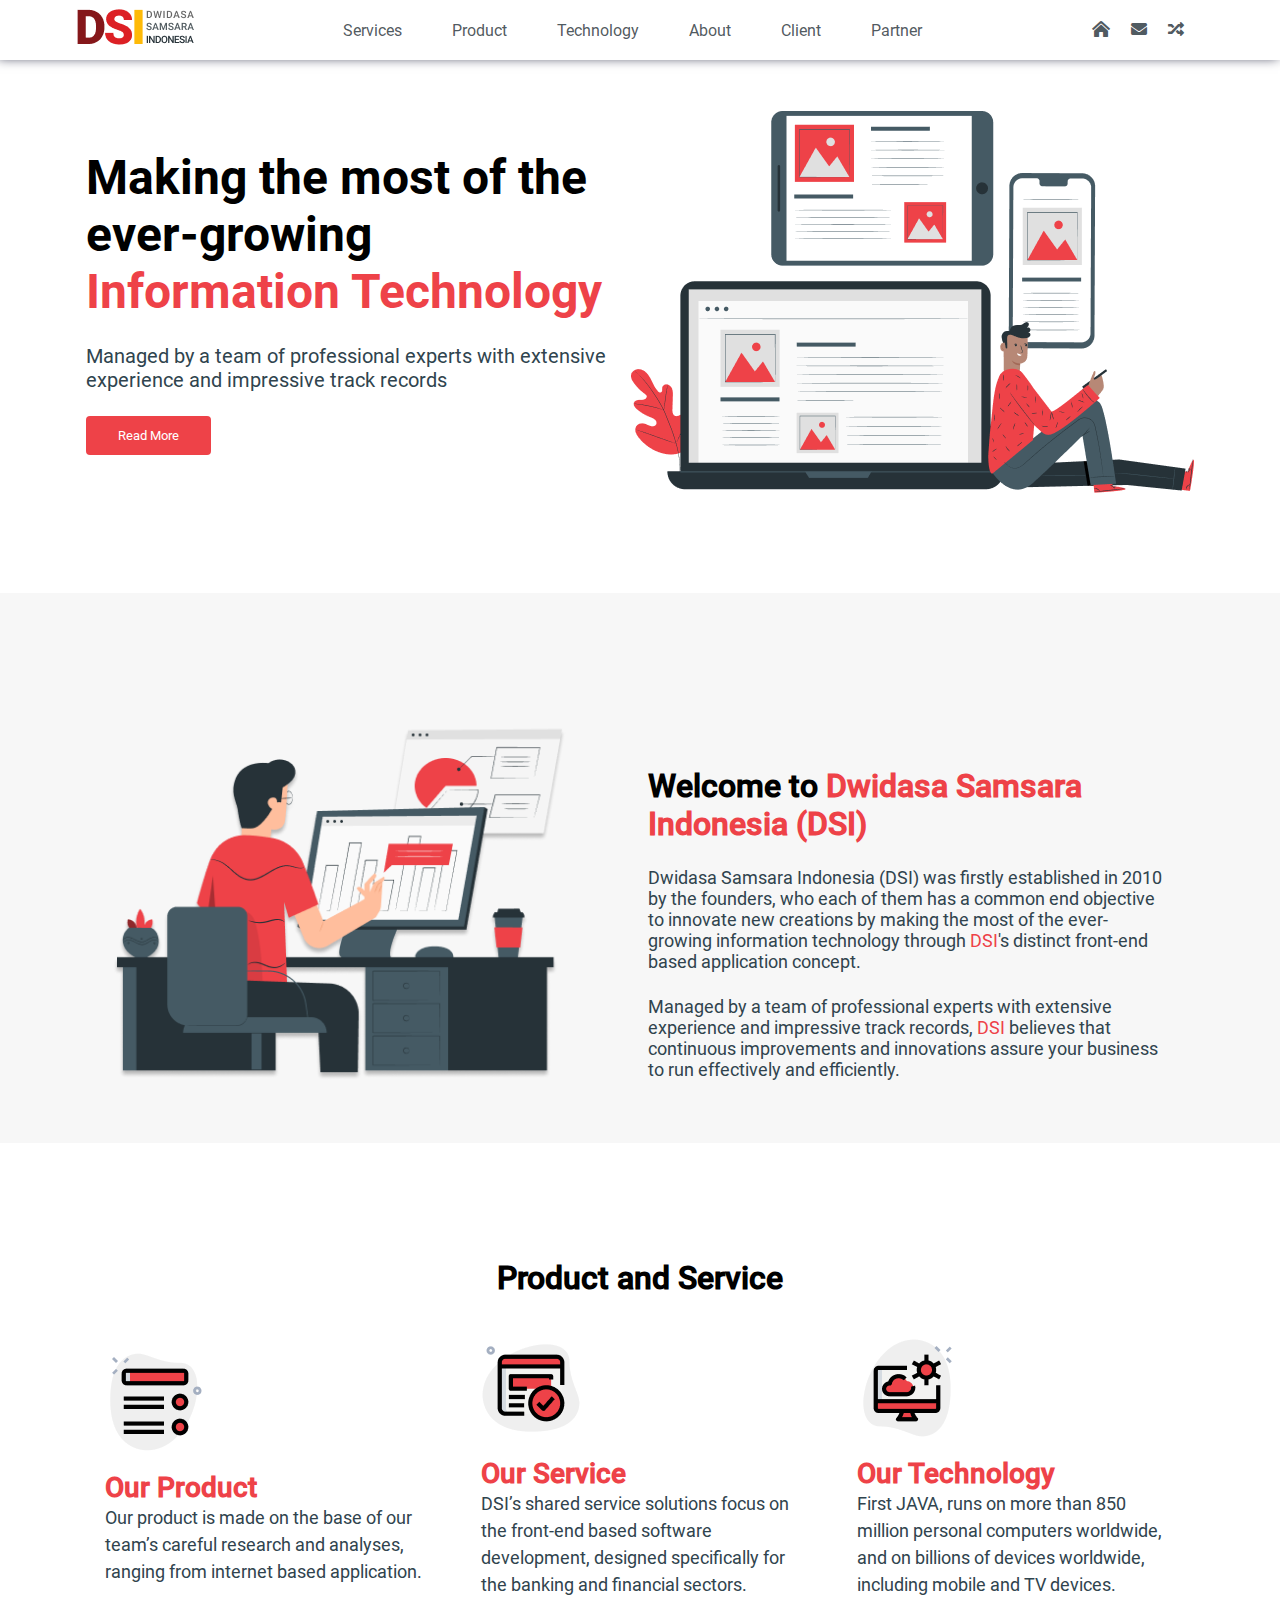
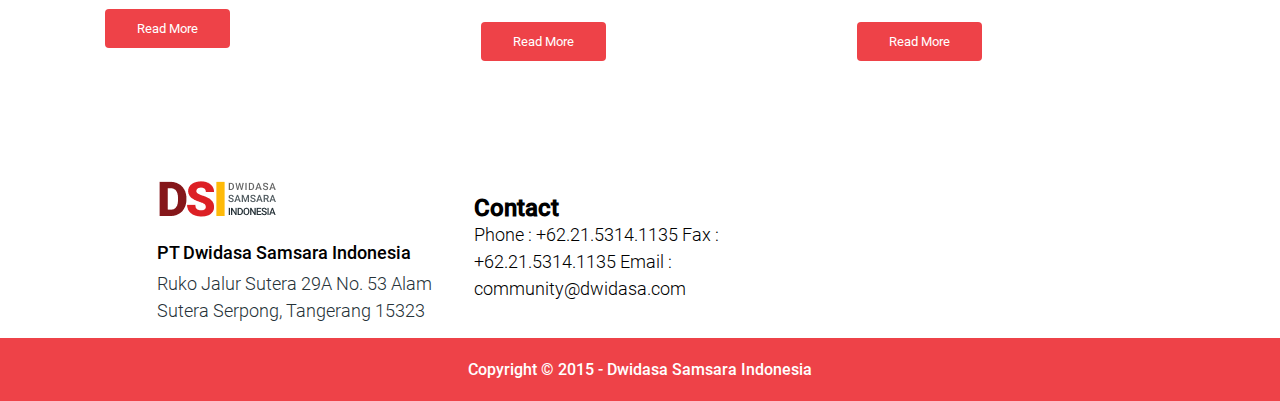
<file: web/index.html>
<!DOCTYPE html>
<html lang="en">
<head>
    <meta charset="UTF-8">
    <meta http-equiv="X-UA-Compatible" content="IE=edge">
    <meta name="viewport" content="width=device-width, initial-scale=1.0">
    <title>DSI</title>
    <link rel="stylesheet" href="../fonts/all.min.css">
    <link rel="stylesheet" href="../styles/index.css">
    <link rel="stylesheet" href="../fonts/stylesheet.css">
</head>
<body>
    <nav class="nav">

        <a href="#" class="logo"><img src="../images/Group 1317.png" alt=""> </a>

        <ul class="nav_list">
            <li><a href="#" class="nav_list-links">Services</a></li>
            <li><a href="#" class="nav_list-links">Product</a></li>
            <li><a href="#" class="nav_list-links">Technology</a></li>
            <li><a href="#" class="nav_list-links">About</a></li>
            <li><a href="#" class="nav_list-links">Client</a></li>
            <li><a href="#" class="nav_list-links">Partner</a></li>
        </ul>
        <div class="nav_icon">
            <a href="#"><i class="fas fa-home-lg-alt"></i></a>
            <a href="#"><i class="fas fa-envelope"></i></a>
            <a href="#"><i class="fas fa-random"></i></a>
        </div>
    </nav>

    <div class="container">
        <div class="left_info">
            <div class="left_info-1">
            <div class="left_info-head">
                <p>Making the most of the ever-growing</p>
                <p class="left_info-redtxt">Information Technology<p>
            </div>
            <div class="bottom_text-info">
                <p>Managed by a team of professional experts with extensive experience and impressive track records</p>
                <button class="left_info-button">Read More</button>
            </div>
        </div>
        <img src="../images/pana.png" alt="" class="right_info">
    </div>
    </div>

<div class="container">
    <div class="main_content">
        <img src="../images/www.png" alt="" class="main_content-img">
    
    <div class="main_content-txt">
        <h2 class="main_content-big">
            Welcome to <font color="#EE4248">Dwidasa Samsara Indonesia (DSI)</font>
        </h2>
        <p class="main_content-small">
            Dwidasa Samsara Indonesia (DSI) was firstly established in 2010 by the founders, who each of them has a common end objective to innovate new creations by making the most of the ever-growing information technology through  <font color="#EE4248">DSI</font>'s distinct front-end based application concept.
        </p>
        <p class="main_content-small2">
            Managed by a team of professional experts with extensive experience and impressive track records, <font color="#EE4248">DSI</font> believes that continuous improvements and innovations assure your business to run effectively and efficiently.
        </p>
    </div>
</div>
</div>

<div class="container">
    <h2 class="products_container-header">Product and Service</h2>
    <div class="products_container">
        <div class="products_container-select">
            <img src="../images/1.png" alt="" class="products_container-select__img">
            <h2 class="products_container-select__bigtxt">
                Our Product
            </h2>
            <p class="products_container-select__smalltxt">Our product is made on the base of our team’s careful research and analyses, ranging from internet based application.</p>
            <button class="left_info-button">Read More</button>
        </div>

        <div class="products_container-select">
            <img src="../images/2.png" alt="" class="products_container-select__img">
            <h2 class="products_container-select__bigtxt">
                Our Service
            </h2>
            <p class="products_container-select__smalltxt">DSI’s shared service solutions focus on the front-end based software development, designed specifically for the banking and financial sectors.
            </p>
            <button class="left_info-button">Read More</button>
        </div>

        <div class="products_container-select">
            <img src="../images/3.png" alt="" class="products_container-select__img">
            <h2 class="products_container-select__bigtxt">
                Our Technology
            </h2>
            <p class="products_container-select__smalltxt">First JAVA, runs on more than 850 million personal computers worldwide, and on billions of devices worldwide, including mobile and TV devices.</p>
            <button class="left_info-button">Read More</button>
        </div>
        
    </div>
</div>

<div class="container">
    <div class="end_info">
        <div class="first_info">
            <a href="#"><img src="../images/Group 1317.png" alt=""></a>

            <p class="end_info-bigtxt">
                PT Dwidasa Samsara Indonesia
            </p>

            <p class="end_info-smalltxt">
                Ruko Jalur Sutera 29A No. 53
                Alam Sutera Serpong, Tangerang 15323                
            </p>
        </div>

        <div class="contacts_info">
            <h3 class="contacts_info-head">
                Contact
            </h3>
            <p class="contacts_info-small">
                Phone : +62.21.5314.1135
                Fax : +62.21.5314.1135
                Email : community@dwidasa.com
            </p>
        </div>
    </div>
</div>


    <div class="footer_end">
        <p class="footer_end_text">
            Copyright © 2015 - Dwidasa Samsara Indonesia
        </p>
    </div>

</body>
</html>
</file>
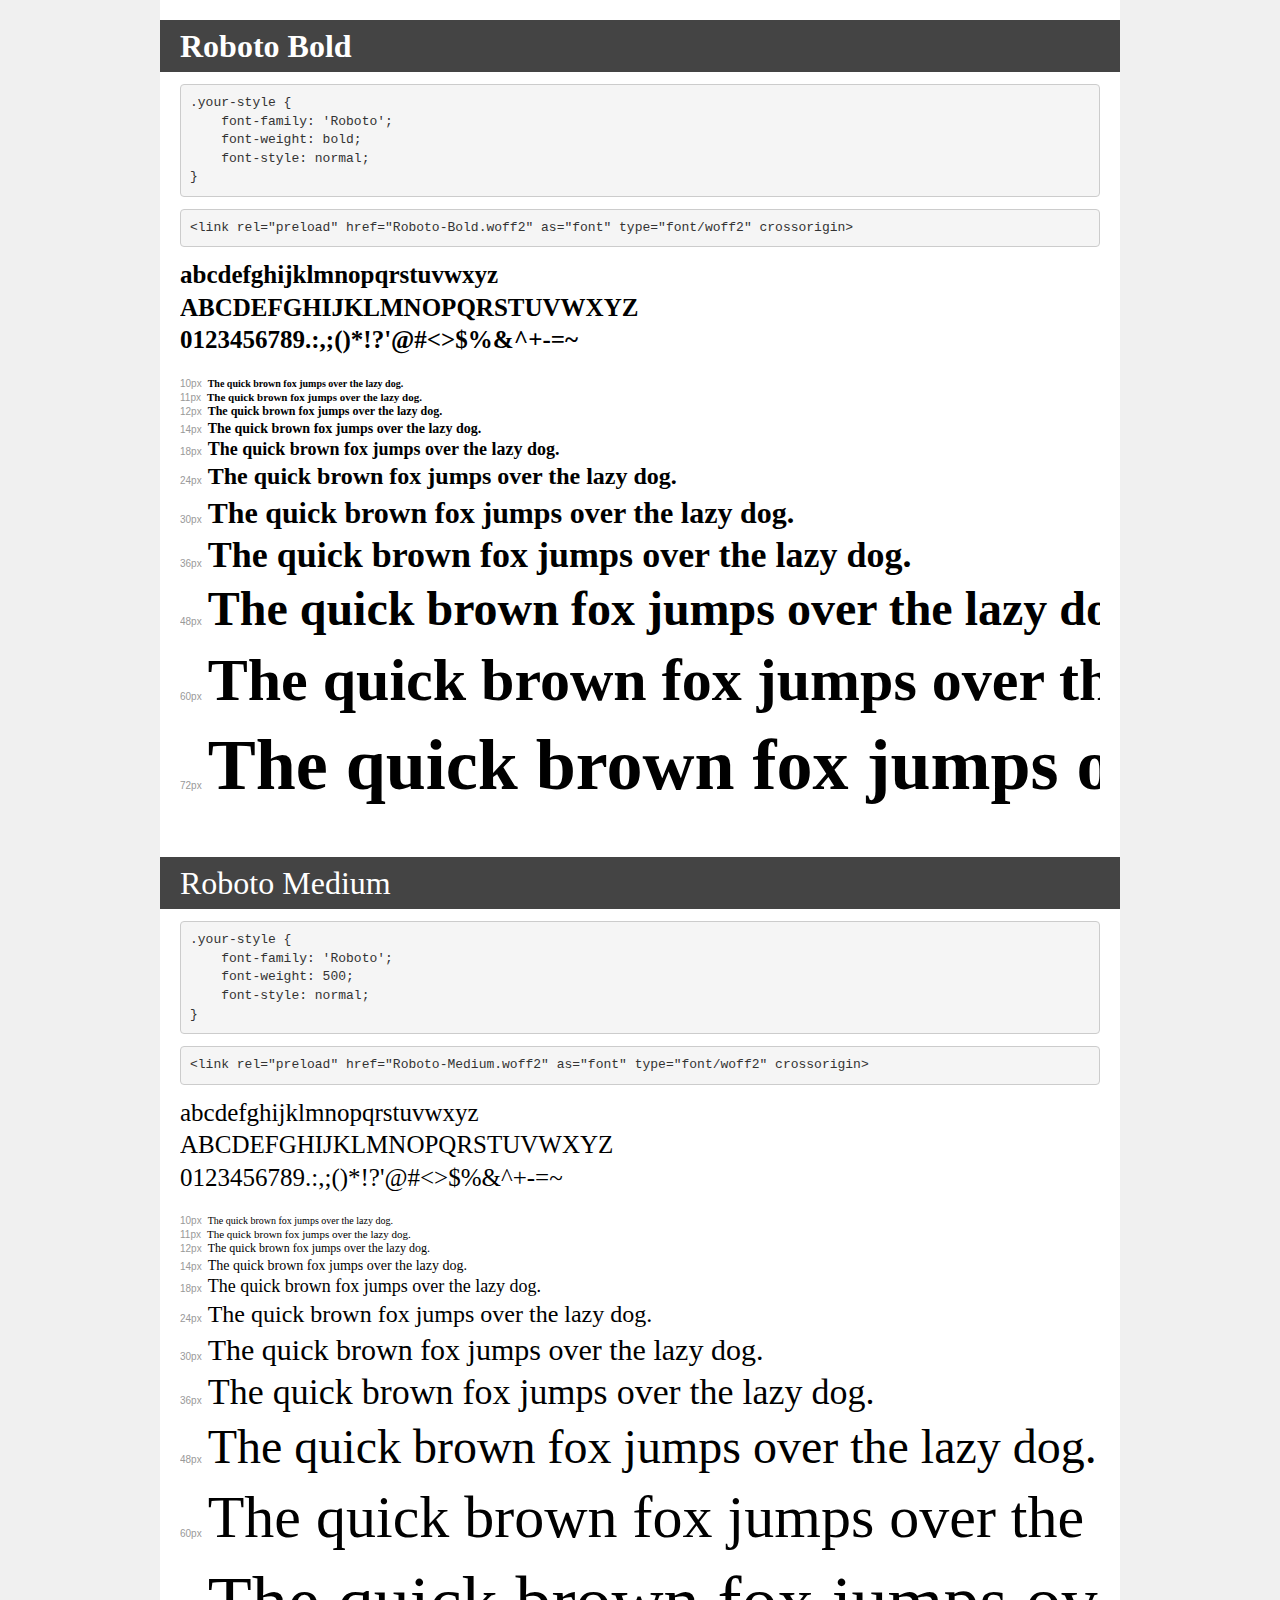
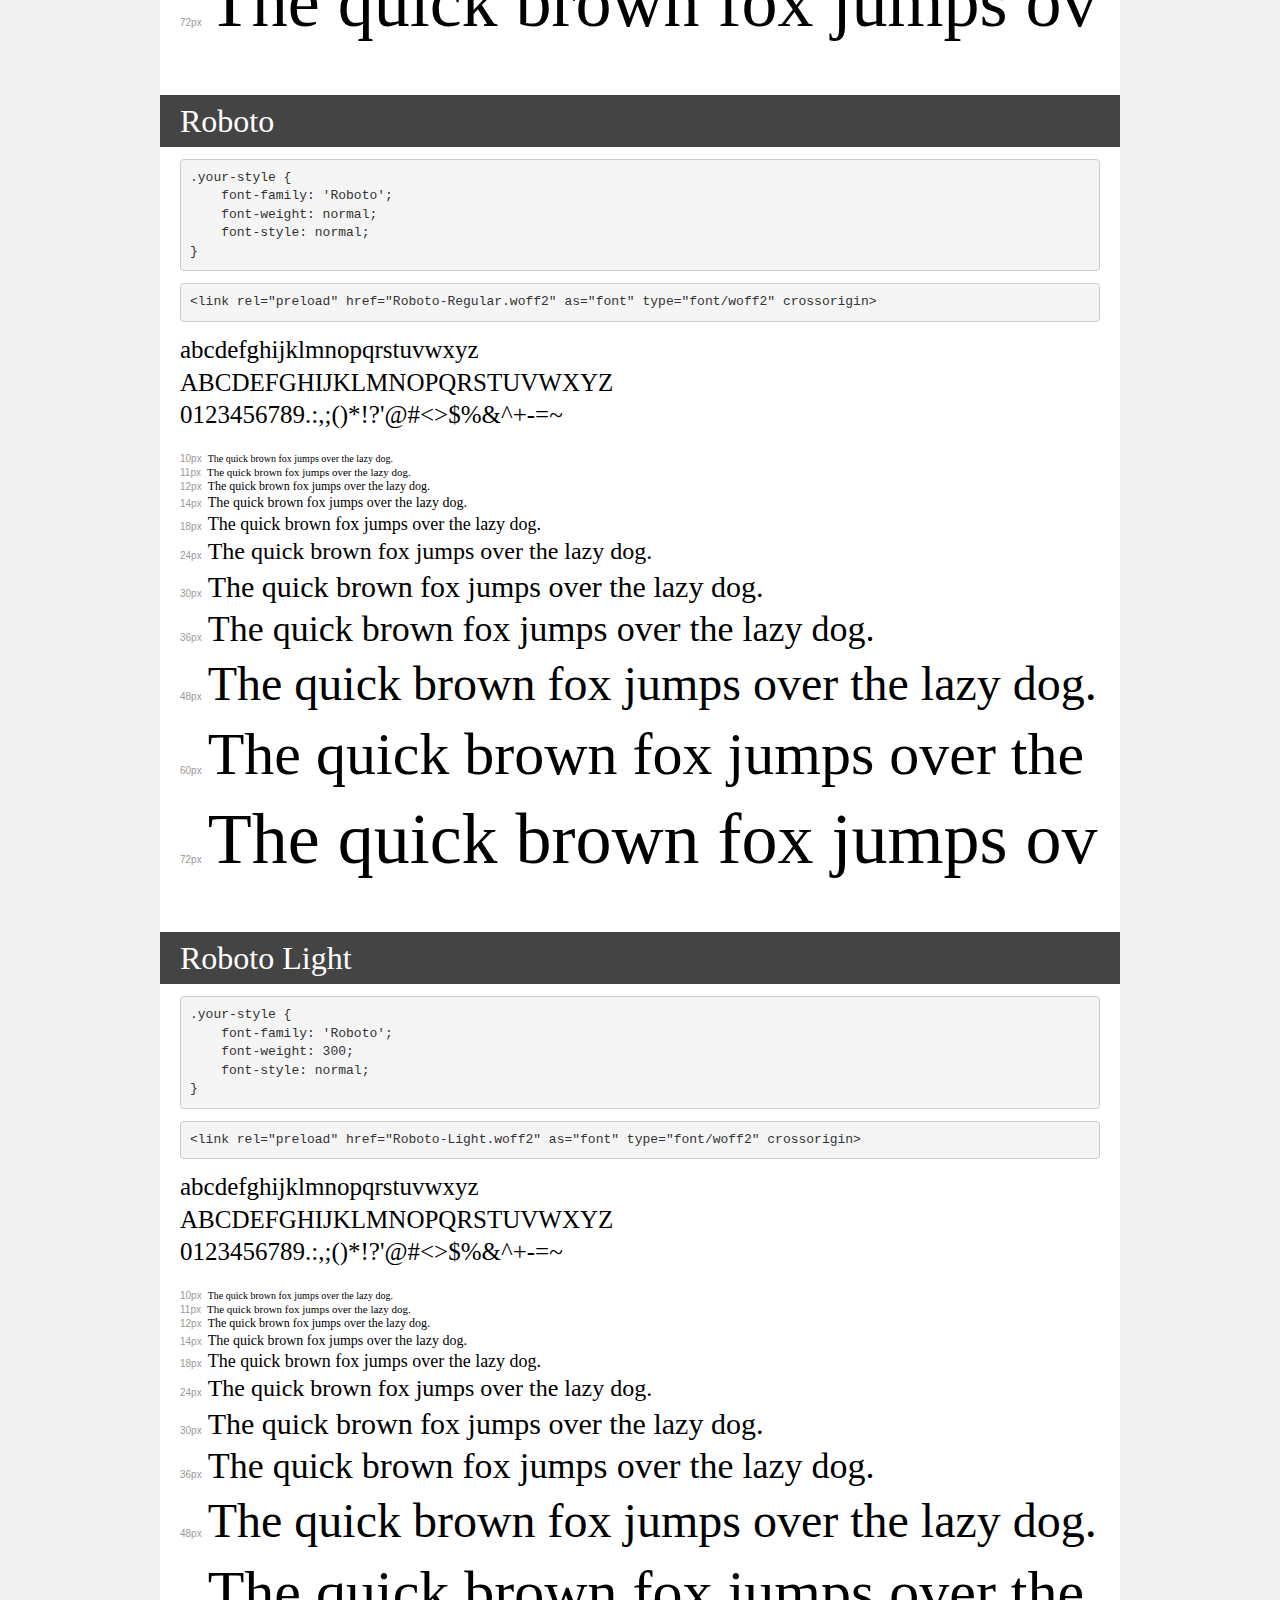
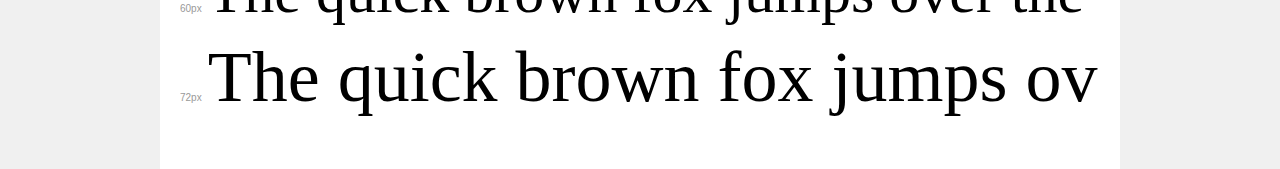
<file: fonts/demo.html>
<!DOCTYPE html>
<html lang="en">
<head>
    <meta charset="utf-8">
    <meta http-equiv="X-UA-Compatible" content="IE=edge">
    <meta name="viewport" content="width=device-width, initial-scale=1">
    <meta name="robots" content="noindex, noarchive">
    <meta name="format-detection" content="telephone=no">
    <title>Transfonter demo</title>
    <link href="stylesheet.css" rel="stylesheet">
    <style>
        /*
        http://meyerweb.com/eric/tools/css/reset/
        v2.0 | 20110126
        License: none (public domain)
        */
        html, body, div, span, applet, object, iframe,
        h1, h2, h3, h4, h5, h6, p, blockquote, pre,
        a, abbr, acronym, address, big, cite, code,
        del, dfn, em, img, ins, kbd, q, s, samp,
        small, strike, strong, sub, sup, tt, var,
        b, u, i, center,
        dl, dt, dd, ol, ul, li,
        fieldset, form, label, legend,
        table, caption, tbody, tfoot, thead, tr, th, td,
        article, aside, canvas, details, embed,
        figure, figcaption, footer, header, hgroup,
        menu, nav, output, ruby, section, summary,
        time, mark, audio, video {
            margin: 0;
            padding: 0;
            border: 0;
            font-size: 100%;
            font: inherit;
            vertical-align: baseline;
        }
        /* HTML5 display-role reset for older browsers */
        article, aside, details, figcaption, figure,
        footer, header, hgroup, menu, nav, section {
            display: block;
        }
        body {
            line-height: 1;
        }
        ol, ul {
            list-style: none;
        }
        blockquote, q {
            quotes: none;
        }
        blockquote:before, blockquote:after,
        q:before, q:after {
            content: '';
            content: none;
        }
        table {
            border-collapse: collapse;
            border-spacing: 0;
        }
        /* demo styles */
        body {
            background: #f0f0f0;
            color: #000;
        }
        .page {
            background: #fff;
            width: 920px;
            margin: 0 auto;
            padding: 20px 20px 0 20px;
            overflow: hidden;
        }
        .font-container {
            overflow-x: auto;
            overflow-y: hidden;
            margin-bottom: 40px;
            line-height: 1.3;
            white-space: nowrap;
            padding-bottom: 5px;
        }
        h1 {
            position: relative;
            background: #444;
            font-size: 32px;
            color: #fff;
            padding: 10px 20px;
            margin: 0 -20px 12px -20px;
        }
        .letters {
            font-size: 25px;
            margin-bottom: 20px;
        }
        .s10:before {
            content: '10px';
        }
        .s11:before {
            content: '11px';
        }
        .s12:before {
            content: '12px';
        }
        .s14:before {
            content: '14px';
        }
        .s18:before {
            content: '18px';
        }
        .s24:before {
            content: '24px';
        }
        .s30:before {
            content: '30px';
        }
        .s36:before {
            content: '36px';
        }
        .s48:before {
            content: '48px';
        }
        .s60:before {
            content: '60px';
        }
        .s72:before {
            content: '72px';
        }
        .s10:before, .s11:before, .s12:before, .s14:before,
        .s18:before, .s24:before, .s30:before, .s36:before,
        .s48:before, .s60:before, .s72:before {
            font-family: Arial, sans-serif;
            font-size: 10px;
            font-weight: normal;
            font-style: normal;
            color: #999;
            padding-right: 6px;
        }
        pre {
            display: block;
            padding: 9px;
            margin: 0 0 12px;
            font-family: Monaco, Menlo, Consolas, "Courier New", monospace;
            font-size: 13px;
            line-height: 1.428571429;
            color: #333;
            font-weight: normal;
            font-style: normal;
            background-color: #f5f5f5;
            border: 1px solid #ccc;
            overflow-x: auto;
            border-radius: 4px;
        }
        /* responsive */
        @media (max-width: 959px) {
            .page {
                width: auto;
                margin: 0;
            }
        }
    </style>
</head>
<body>
<div class="page">
    <div class="demo">
        <h1 style="font-family: 'Roboto'; font-weight: bold; font-style: normal;">Roboto Bold</h1>
        <pre title="Usage">.your-style {
    font-family: 'Roboto';
    font-weight: bold;
    font-style: normal;
}</pre>
        <pre title="Preload (optional)">
&lt;link rel=&quot;preload&quot; href=&quot;Roboto-Bold.woff2&quot; as=&quot;font&quot; type=&quot;font/woff2&quot; crossorigin&gt;</pre>
        <div class="font-container" style="font-family: 'Roboto'; font-weight: bold; font-style: normal;">
            <p class="letters">
                abcdefghijklmnopqrstuvwxyz<br>
ABCDEFGHIJKLMNOPQRSTUVWXYZ<br>
                0123456789.:,;()*!?'@#&lt;&gt;$%&^+-=~
            </p>
            <p class="s10" style="font-size: 10px;">The quick brown fox jumps over the lazy dog.</p>
            <p class="s11" style="font-size: 11px;">The quick brown fox jumps over the lazy dog.</p>
            <p class="s12" style="font-size: 12px;">The quick brown fox jumps over the lazy dog.</p>
            <p class="s14" style="font-size: 14px;">The quick brown fox jumps over the lazy dog.</p>
            <p class="s18" style="font-size: 18px;">The quick brown fox jumps over the lazy dog.</p>
            <p class="s24" style="font-size: 24px;">The quick brown fox jumps over the lazy dog.</p>
            <p class="s30" style="font-size: 30px;">The quick brown fox jumps over the lazy dog.</p>
            <p class="s36" style="font-size: 36px;">The quick brown fox jumps over the lazy dog.</p>
            <p class="s48" style="font-size: 48px;">The quick brown fox jumps over the lazy dog.</p>
            <p class="s60" style="font-size: 60px;">The quick brown fox jumps over the lazy dog.</p>
            <p class="s72" style="font-size: 72px;">The quick brown fox jumps over the lazy dog.</p>
        </div>
    </div>

    <div class="demo">
        <h1 style="font-family: 'Roboto'; font-weight: 500; font-style: normal;">Roboto Medium</h1>
        <pre title="Usage">.your-style {
    font-family: 'Roboto';
    font-weight: 500;
    font-style: normal;
}</pre>
        <pre title="Preload (optional)">
&lt;link rel=&quot;preload&quot; href=&quot;Roboto-Medium.woff2&quot; as=&quot;font&quot; type=&quot;font/woff2&quot; crossorigin&gt;</pre>
        <div class="font-container" style="font-family: 'Roboto'; font-weight: 500; font-style: normal;">
            <p class="letters">
                abcdefghijklmnopqrstuvwxyz<br>
ABCDEFGHIJKLMNOPQRSTUVWXYZ<br>
                0123456789.:,;()*!?'@#&lt;&gt;$%&^+-=~
            </p>
            <p class="s10" style="font-size: 10px;">The quick brown fox jumps over the lazy dog.</p>
            <p class="s11" style="font-size: 11px;">The quick brown fox jumps over the lazy dog.</p>
            <p class="s12" style="font-size: 12px;">The quick brown fox jumps over the lazy dog.</p>
            <p class="s14" style="font-size: 14px;">The quick brown fox jumps over the lazy dog.</p>
            <p class="s18" style="font-size: 18px;">The quick brown fox jumps over the lazy dog.</p>
            <p class="s24" style="font-size: 24px;">The quick brown fox jumps over the lazy dog.</p>
            <p class="s30" style="font-size: 30px;">The quick brown fox jumps over the lazy dog.</p>
            <p class="s36" style="font-size: 36px;">The quick brown fox jumps over the lazy dog.</p>
            <p class="s48" style="font-size: 48px;">The quick brown fox jumps over the lazy dog.</p>
            <p class="s60" style="font-size: 60px;">The quick brown fox jumps over the lazy dog.</p>
            <p class="s72" style="font-size: 72px;">The quick brown fox jumps over the lazy dog.</p>
        </div>
    </div>

    <div class="demo">
        <h1 style="font-family: 'Roboto'; font-weight: normal; font-style: normal;">Roboto</h1>
        <pre title="Usage">.your-style {
    font-family: 'Roboto';
    font-weight: normal;
    font-style: normal;
}</pre>
        <pre title="Preload (optional)">
&lt;link rel=&quot;preload&quot; href=&quot;Roboto-Regular.woff2&quot; as=&quot;font&quot; type=&quot;font/woff2&quot; crossorigin&gt;</pre>
        <div class="font-container" style="font-family: 'Roboto'; font-weight: normal; font-style: normal;">
            <p class="letters">
                abcdefghijklmnopqrstuvwxyz<br>
ABCDEFGHIJKLMNOPQRSTUVWXYZ<br>
                0123456789.:,;()*!?'@#&lt;&gt;$%&^+-=~
            </p>
            <p class="s10" style="font-size: 10px;">The quick brown fox jumps over the lazy dog.</p>
            <p class="s11" style="font-size: 11px;">The quick brown fox jumps over the lazy dog.</p>
            <p class="s12" style="font-size: 12px;">The quick brown fox jumps over the lazy dog.</p>
            <p class="s14" style="font-size: 14px;">The quick brown fox jumps over the lazy dog.</p>
            <p class="s18" style="font-size: 18px;">The quick brown fox jumps over the lazy dog.</p>
            <p class="s24" style="font-size: 24px;">The quick brown fox jumps over the lazy dog.</p>
            <p class="s30" style="font-size: 30px;">The quick brown fox jumps over the lazy dog.</p>
            <p class="s36" style="font-size: 36px;">The quick brown fox jumps over the lazy dog.</p>
            <p class="s48" style="font-size: 48px;">The quick brown fox jumps over the lazy dog.</p>
            <p class="s60" style="font-size: 60px;">The quick brown fox jumps over the lazy dog.</p>
            <p class="s72" style="font-size: 72px;">The quick brown fox jumps over the lazy dog.</p>
        </div>
    </div>

    <div class="demo">
        <h1 style="font-family: 'Roboto'; font-weight: 300; font-style: normal;">Roboto Light</h1>
        <pre title="Usage">.your-style {
    font-family: 'Roboto';
    font-weight: 300;
    font-style: normal;
}</pre>
        <pre title="Preload (optional)">
&lt;link rel=&quot;preload&quot; href=&quot;Roboto-Light.woff2&quot; as=&quot;font&quot; type=&quot;font/woff2&quot; crossorigin&gt;</pre>
        <div class="font-container" style="font-family: 'Roboto'; font-weight: 300; font-style: normal;">
            <p class="letters">
                abcdefghijklmnopqrstuvwxyz<br>
ABCDEFGHIJKLMNOPQRSTUVWXYZ<br>
                0123456789.:,;()*!?'@#&lt;&gt;$%&^+-=~
            </p>
            <p class="s10" style="font-size: 10px;">The quick brown fox jumps over the lazy dog.</p>
            <p class="s11" style="font-size: 11px;">The quick brown fox jumps over the lazy dog.</p>
            <p class="s12" style="font-size: 12px;">The quick brown fox jumps over the lazy dog.</p>
            <p class="s14" style="font-size: 14px;">The quick brown fox jumps over the lazy dog.</p>
            <p class="s18" style="font-size: 18px;">The quick brown fox jumps over the lazy dog.</p>
            <p class="s24" style="font-size: 24px;">The quick brown fox jumps over the lazy dog.</p>
            <p class="s30" style="font-size: 30px;">The quick brown fox jumps over the lazy dog.</p>
            <p class="s36" style="font-size: 36px;">The quick brown fox jumps over the lazy dog.</p>
            <p class="s48" style="font-size: 48px;">The quick brown fox jumps over the lazy dog.</p>
            <p class="s60" style="font-size: 60px;">The quick brown fox jumps over the lazy dog.</p>
            <p class="s72" style="font-size: 72px;">The quick brown fox jumps over the lazy dog.</p>
        </div>
    </div>

</div>
</body>
</html>
</file>
<file: styles/index.css>
*{
    padding: 0;
    margin: 0;
    box-sizing: border-box; 
    list-style: none;
    text-decoration: none;
}

.nav{
display: flex;
flex-wrap: nowrap;
justify-content: space-around;
align-items: center;

-webkit-box-shadow: -2px -2px 11px 0px rgba(66, 68, 90, 1);
-moz-box-shadow: -2px -2px 11px 0px rgba(66, 68, 90, 1);
box-shadow: -2px -2px 11px 0px rgba(66, 68, 90, 1);
}

.nav_list{
    font-family: 'Roboto-Regular';
    display: flex;
    gap: 50px;
    
}

.nav_list-links{
    color: rgba(31, 46, 53, 0.8);
}

.nav_icon{
width: 135px;
display: flex;
justify-content: space-evenly;
}

.nav_icon>a{
    color: rgba(31, 46, 53, 0.8);
}

.left_info{
    display: flex;
    justify-content: center;
    align-items: center;
    margin-top: 51px;
    margin-bottom: 100px;
}

.left_info-1{
    max-width: 545px;
    max-height: 351px;
}

.left_info-head{
    font-family: 'Roboto-Bold';
    font-size: 48px ;
}


.left_info-redtxt{
    color: #EE4248;

}

.right_info{
    max-width: 563px;
    max-height: 382px;
}



.bottom_text-info{
    margin-top: 24px;
    font-size: 20px;
    color: #30444E;
    font-family: 'Roboto-Regular';
}

.left_info-button{
    background: #EE4248;
    color: #ffffff;
    padding: 12px 32px;
    outline: none;
    border: none;
    margin-top: 24px;
    border-radius: 4px;
    font-family: 'Roboto-Regular';
}

.left_info-button:active {
    box-shadow: 0px 0px 10px white inset;
}

.main_content{
    display: flex;
    justify-content: center;
    align-items: center;
    align-items: flex-end;
    background: #F7F7F7;
    padding-bottom: 63px;
    padding-top: 57px;
}



.main_content-txt{
    max-width: 520px;
    max-height: 380px;
    margin-left: 82px;
}

.main_content-big{
    max-width: 454px;
    max-height: 86px;
    font-size: 32px;
    font-family: 'Roboto-Medium';
}

.main_content-small{
    font-family: 'Roboto-Regular';
    font-size: 18px;
    color: #30444E;
    margin-top: 24px;
}

.main_content-small2{
    margin-top: 24px;
    font-family: 'Roboto-Regular';
    font-size: 18px;
    color: #30444E;
}

.main_content-img{
    max-width: 453px;
    max-height: 472px;
}

.products_container-header{
    display: flex;
    justify-content: center;
    align-content: center;
    align-items: center;
    margin-top: 116px;
    margin-bottom: 17px;
}

.products_container{
    display: flex;
    justify-content: center;
    align-items: center;
    align-content: center;
    gap: 9px;
}

.products_container-select{
    max-width: 363px;
    max-height: 360px;
    margin: 24px;
}

.products_container-header{
    font-size: 32px;
    font-family: 'Roboto-Medium';
}

.products_container-select__bigtxt{
    font-size: 28px;
    color: #EE4248;
    font-family: 'Roboto-Medium';
    margin-top: 15px;
}

.products_container-select__smalltxt{
    font-family: 'Roboto-Regular';
    font-size: 18px;
line-height: 150%;
color: #30444E;
max-width: 319px;
max-height: 108px;
}

.first_info{
display: flex;
flex-direction: column;
}

.end_info{
display: flex;
align-items: center;
margin-left: 157px;
margin-top: 87px;
margin-bottom: 13px;
}


.end_info-bigtxt{
    font-family: 'Roboto-Medium';
    font-size: 18px;
    margin-top: 10px;
}

.end_info-smalltxt{
font-size: 18px;
line-height: 149.19%;
color: #263238;
font-family: 'Roboto-Light';
max-width: 317px;
margin-top: 8px;
}

.contacts_info-head{
    font-family: 'Roboto-Medium';
    font-size: 24px;
    line-height: 28px;
}

.contacts_info-small{
    font-size: 18px;
    line-height: 149.19%;
    font-family: 'Roboto-Light';
    max-width: 269px;
}



.footer_end{
    display: flex;
    align-content: center;
    justify-content: center;
    align-items: center;
    background: #EE4248;
}

.footer_end_text{
color: #ffffff;
font-family: 'Roboto-Medium';
margin-top: 22px;
margin-bottom: 22px;
}
</file>
<file: fonts/stylesheet.css>
@font-face {
    font-family: 'Roboto-Bold';
    src: url('Roboto-Bold.eot');
    src: url('Roboto-Bold.eot?#iefix') format('embedded-opentype'),
        url('Roboto-Bold.woff2') format('woff2'),
        url('Roboto-Bold.woff') format('woff'),
        url('Roboto-Bold.ttf') format('truetype'),
        url('Roboto-Bold.svg#Roboto-Bold') format('svg');
    font-weight: bold;
    font-style: normal;
    font-display: swap;
}

@font-face {
    font-family: 'Roboto-Medium';
    src: url('Roboto-Medium.eot');
    src: url('Roboto-Medium.eot?#iefix') format('embedded-opentype'),
        url('Roboto-Medium.woff2') format('woff2'),
        url('Roboto-Medium.woff') format('woff'),
        url('Roboto-Medium.ttf') format('truetype'),
        url('Roboto-Medium.svg#Roboto-Medium') format('svg');
    font-weight: 500;
    font-style: normal;
    font-display: swap;
}

@font-face {
    font-family: 'Roboto-Regular';
    src: url('Roboto-Regular.eot');
    src: url('Roboto-Regular.eot?#iefix') format('embedded-opentype'),
        url('Roboto-Regular.woff2') format('woff2'),
        url('Roboto-Regular.woff') format('woff'),
        url('Roboto-Regular.ttf') format('truetype'),
        url('Roboto-Regular.svg#Roboto-Regular') format('svg');
    font-weight: normal;
    font-style: normal;
    font-display: swap;
}

@font-face {
    font-family: 'Roboto-Light';
    src: url('Roboto-Light.eot');
    src: url('Roboto-Light.eot?#iefix') format('embedded-opentype'),
        url('Roboto-Light.woff2') format('woff2'),
        url('Roboto-Light.woff') format('woff'),
        url('Roboto-Light.ttf') format('truetype'),
        url('Roboto-Light.svg#Roboto-Light') format('svg');
    font-weight: 300;
    font-style: normal;
    font-display: swap;
}
</file>
